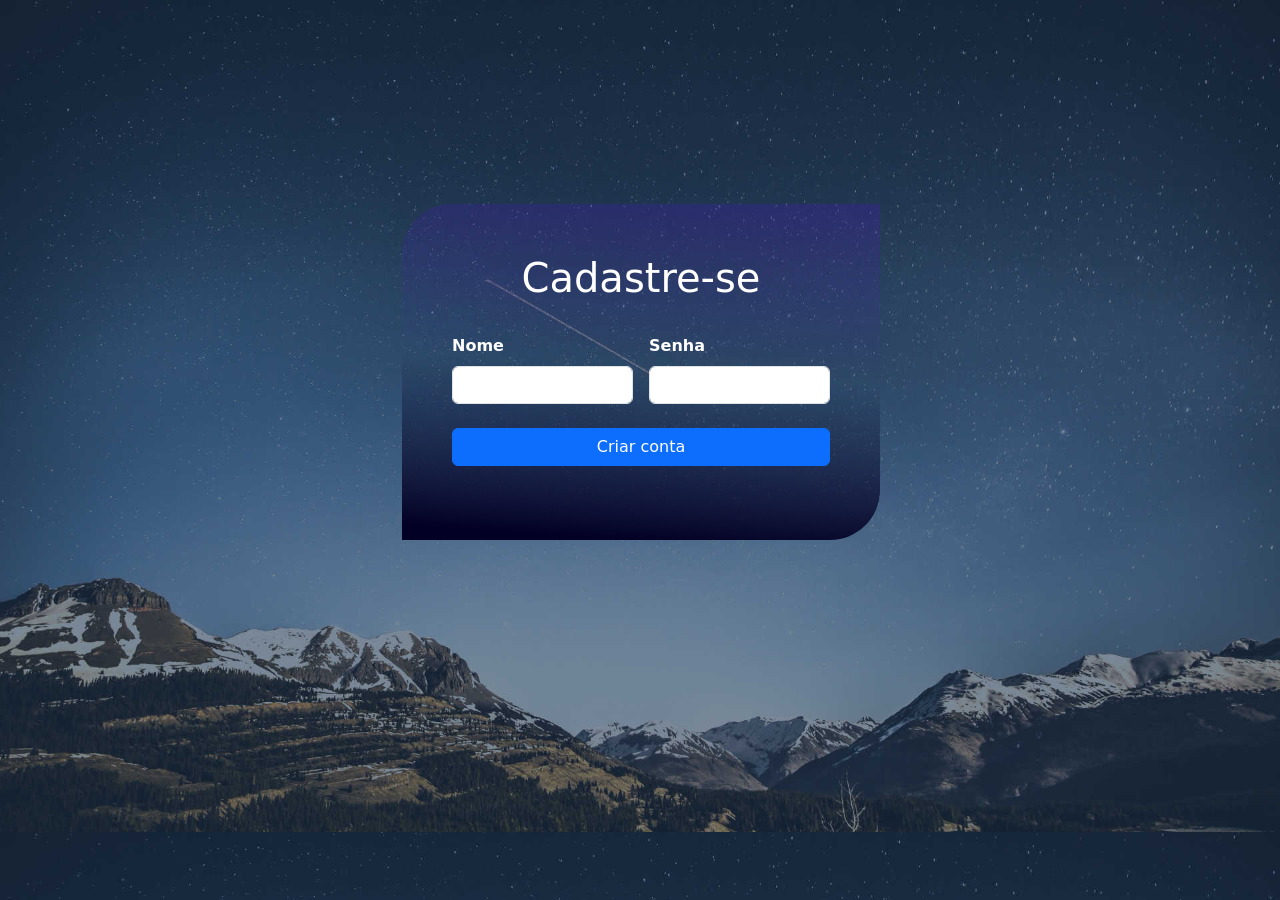
<file: cadastro.html>
<!DOCTYPE html>
<html lang="en">

<head>
    <meta charset="UTF-8">
    <meta http-equiv="X-UA-Compatible" content="IE=edge">
    <meta name="viewport" content="width=device-width, initial-scale=1.0">
    <!-- Bootstrap CSS -->
    <link href="https://cdn.jsdelivr.net/npm/bootstrap@5.0.0-beta3/dist/css/bootstrap.min.css" rel="stylesheet" integrity="sha384-eOJMYsd53ii+scO/bJGFsiCZc+5NDVN2yr8+0RDqr0Ql0h+rP48ckxlpbzKgwra6" crossorigin="anonymous">
    <link rel="stylesheet" href="css/style.css">
    <script src="js/registarConta.js"></script>
    <title>Cadastro</title>
</head>

<body>
    <div class="container">
        <br>
        <div class="container-1">
            <center>
                <h1>Cadastre-se</h1>
            </center>
            <br>
            <form class="row g-3">
                <div class="col-md-6">
                    <label for="name" class="form-label"><b>Nome</b></label>
                    <input type="text" class="form-control" id="name" required>
                </div>
                <div class="col-md-6">
                    <label for="password" class="form-label"><b>Senha</b></label>
                    <input type="password" class="form-control" id="password" required>
                </div>
            </form>
            <br>
            <center>
                <div class="col-12">
                    <button class="btn btn-primary" onclick="criarConta()">Criar conta</button>
                </div>
                <br>
            </center>
        </div>
    </div>
    <p id="name"></p>
    <script src="https://cdn.jsdelivr.net/npm/bootstrap@5.0.0-beta3/dist/js/bootstrap.bundle.min.js" integrity="sha384-JEW9xMcG8R+pH31jmWH6WWP0WintQrMb4s7ZOdauHnUtxwoG2vI5DkLtS3qm9Ekf" crossorigin="anonymous"></script>
</body>

</html>
<script>
    function myFunction() {
        var x = document.getElementById("name").required;
        document.getElementById("name").innerHTML = x;
    }
</script>
</file>
<file: css/style.css>
body {
    background: #475d62 url(../img/star-sky.jpg);
    background-size: cover;
    position: relative;
}

h1 {
    color: white;
}

label {
    color: white;
}

.container {
    margin: 0 auto;
    width: 500px;
    margin-top: 180px;
}

button.btn.btn-primary {
    width: 100%;
}

.container-1 {
    margin: 0 auto;
    width: 478px;
    padding: 50px;
    background: rgb(2, 0, 36);
    margin: 0 auto;
    width: 478px;
    padding: 50px;
    background: linear-gradient(#e0e4e8, #7c899a);
    background: rgb(2, 0, 36);
    background: linear-gradient( 4deg, rgba(2, 0, 36, 1) 4%, rgb(63 3 226 / 0%) 51%, rgb(71 24 189 / 28%) 100%, rgb(5 5 245 / 0%) 100%);
    border-end-end-radius: 50px;
    border-top-left-radius: 50px;
}
</file>
